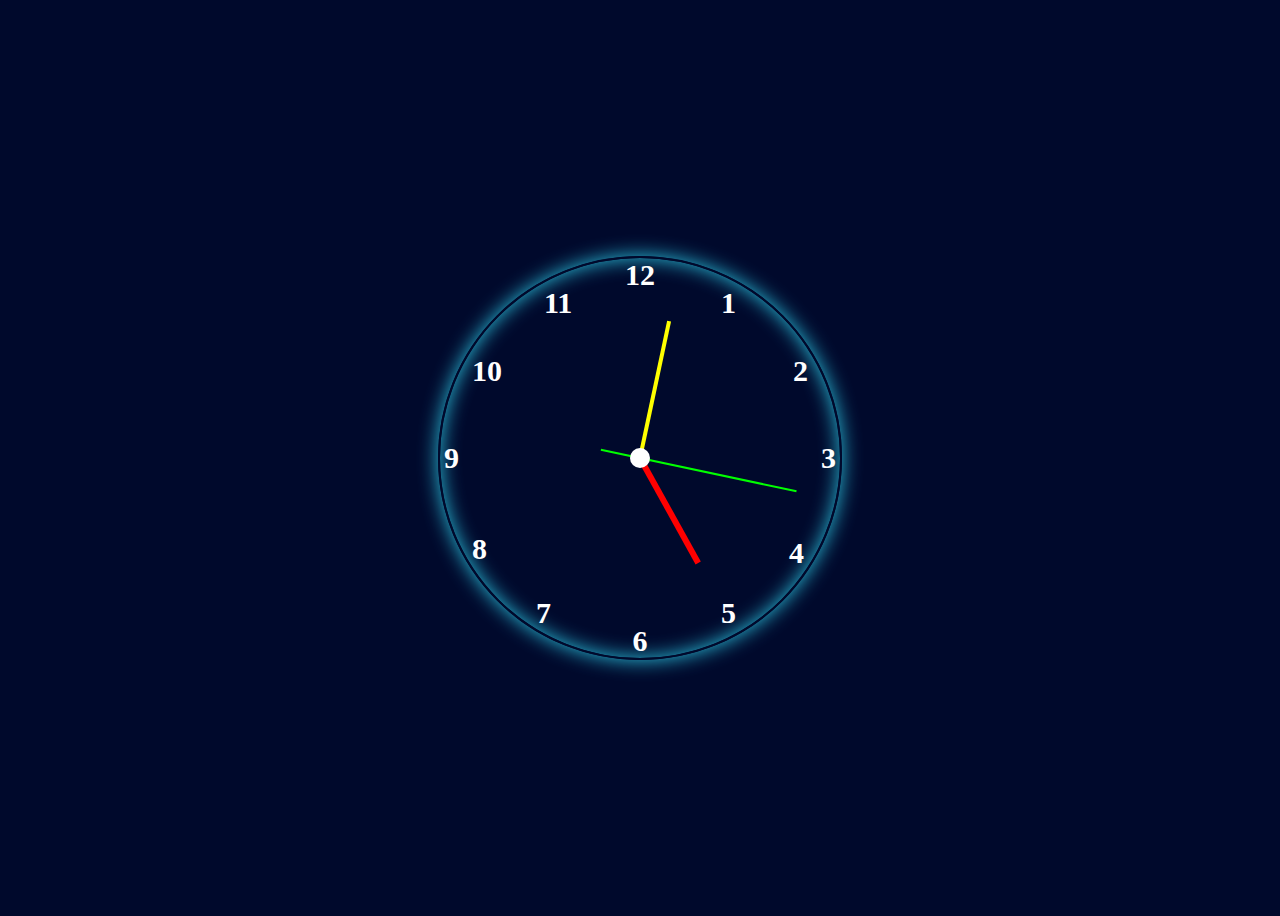
<file: clock.html>
<!DOCTYPE html>
<html lang="en">
<head>
    <meta charset="UTF-8">
    <meta http-equiv="X-UA-Compatible" content="IE=edge">
    <meta name="viewport" content="width=device-width, initial-scale=1.0">
    <title>Clock</title>
    <style>
        body{box-sizing: border-box;
        padding: 0;
    display: flex;
    justify-content: center;
    align-items: center;
    min-height: 100vh;
background-color: #00092c;}
.clock{width: 400px;
    margin: auto;
aspect-ratio: 1/1;
border: 2px solid #00092c;
background-color: transparent;
box-shadow: 0 0 20px #2cc4df,inset 0 0 20px #2cc4df;
position: relative;
border-radius: 50%;}
.abs{position: absolute;
    font-weight: 700;
    color: #fff;
font-size: 30px;}
.hr{width: 30%;
height: 6px;
margin-top: -3px;
background-color: #f00;
top: 50%;
left: 50%;
transform-origin: left center;}
.min{width: 35%;
height: 4px;
margin-top: -2px;
background-color: #ff0;
top: 50%;
left: 50%;
transform-origin: left center;}
.sec{width: 50%;
height: 2px;
margin-top: -1px;
background-color: rgb(0, 255, 0);
top: 50%;
left: 40%;
transform-origin: 40px center;}
.dot{width: 20px;
height: 20px;
border-radius: 50%;
background-color: #fff;
top: 50%;
left: 50%;
transform: translate(-50%,-50%);}
.top-cen{top: 0;
left: 50%;
transform: translate(-50%);}
.right-cen{top: 50%;
right: 1%;
transform: translateY(-50%);}
.bottom-cen{bottom: 0;
left: 50%;
transform: translateX(-50%);
}
.left-cen{left: 1%;
top: 50%;
transform: translateY(-50%);}
.one{top: 7%;
right: 26%;}
.two{top: 24%;
right: 8%;}
.four{bottom: 22%;
right: 9%;}
.five{bottom: 7%;
right: 26%;}
.seven{bottom: 7%;
left: 24%;}
.eight{bottom: 23%;
left: 8%;}
.ten{top: 24%;
left: 8%;}
.eleven{top: 7%;
left: 26%;}
    </style>
</head>
<body>
    <div class="clock">
        <div class="hr abs"></div>
        <div class="min abs"></div>
        <div class="sec abs"></div>
        <div class="dot abs"></div>
        <div class="top-cen abs">12</div>
        <div class="one abs">1</div>
        <div class="two abs">2</div>
        <div class="right-cen abs">3</div>
        <div class="four abs">4</div>
        <div class="five abs">5</div>
        <div class="bottom-cen abs">6</div>
        <div class="seven abs">7</div>
        <div class="eight abs">8</div>
        <div class="left-cen abs">9</div>
        <div class="ten abs">10</div>
        <div class="eleven abs">11</div>
    </div>
    <script>
        "use strict";
        function showTime(){
        const date=new Date();
        const sec=date.getSeconds();
        const min=date.getMinutes();
        const hour=date.getHours();

        // document.querySelector(".para").textContent=date.toLocaleString();
        document.querySelector(".sec").style.transform=`rotate(${sec*6-90}deg)`;
        document.querySelector(".min").style.transform=`rotate(${min*6-90}deg)`;
        document.querySelector(".hr").style.transform=`rotate(${hour*30+(min/2)-90}deg)`;

    }

    showTime();
    setInterval(showTime);
    </script>
    
</body>
</html>
</file>
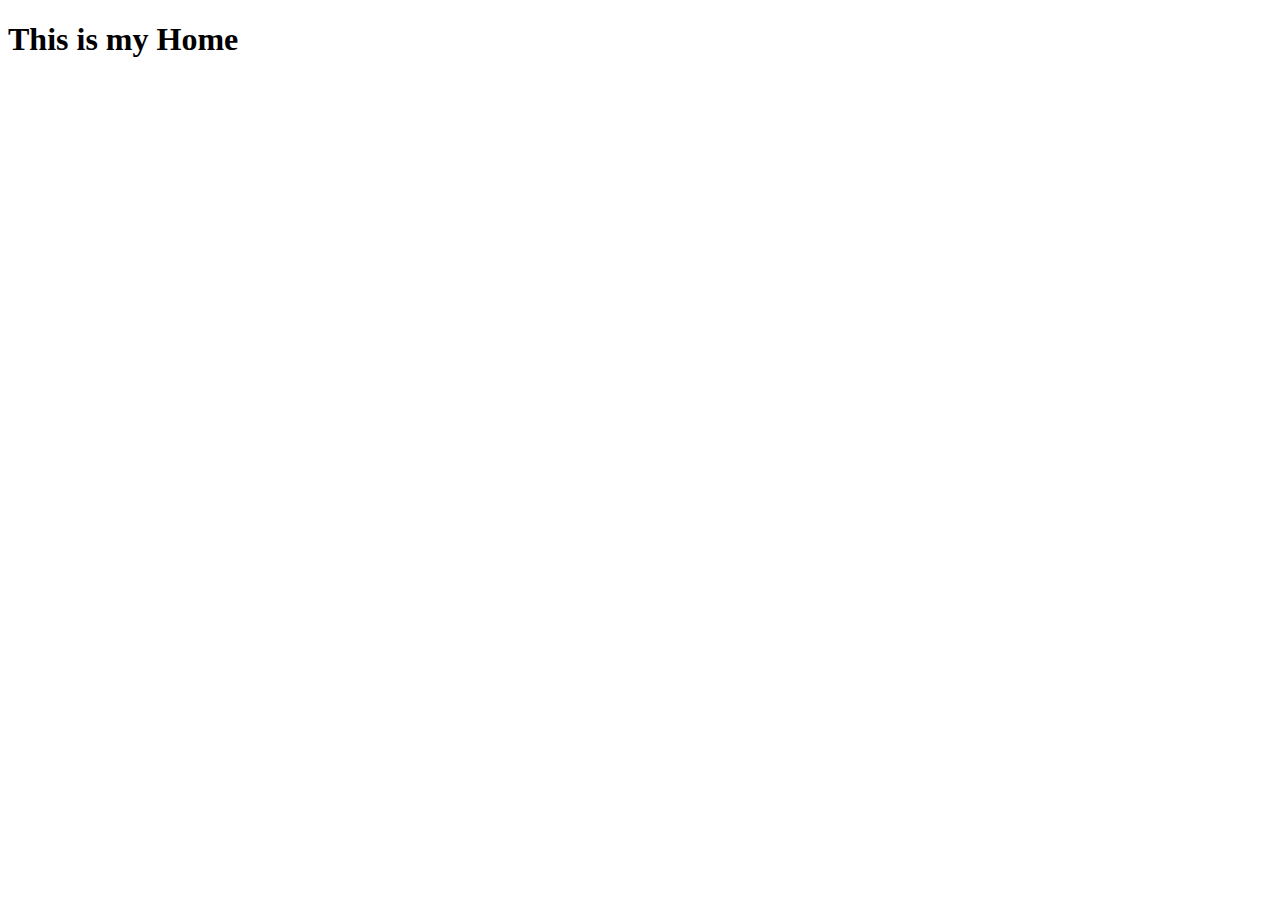
<file: home.html>
<!DOCTYPE html>
<html lang="en">
<head>
    <meta charset="UTF-8">
    <meta http-equiv="X-UA-Compatible" content="IE=edge">
    <meta name="viewport" content="width=device-width, initial-scale=1.0">
    <title>Document</title>
</head>
<body>
    <h1>This is my Home</h1>
</body>
</html>
</file>
